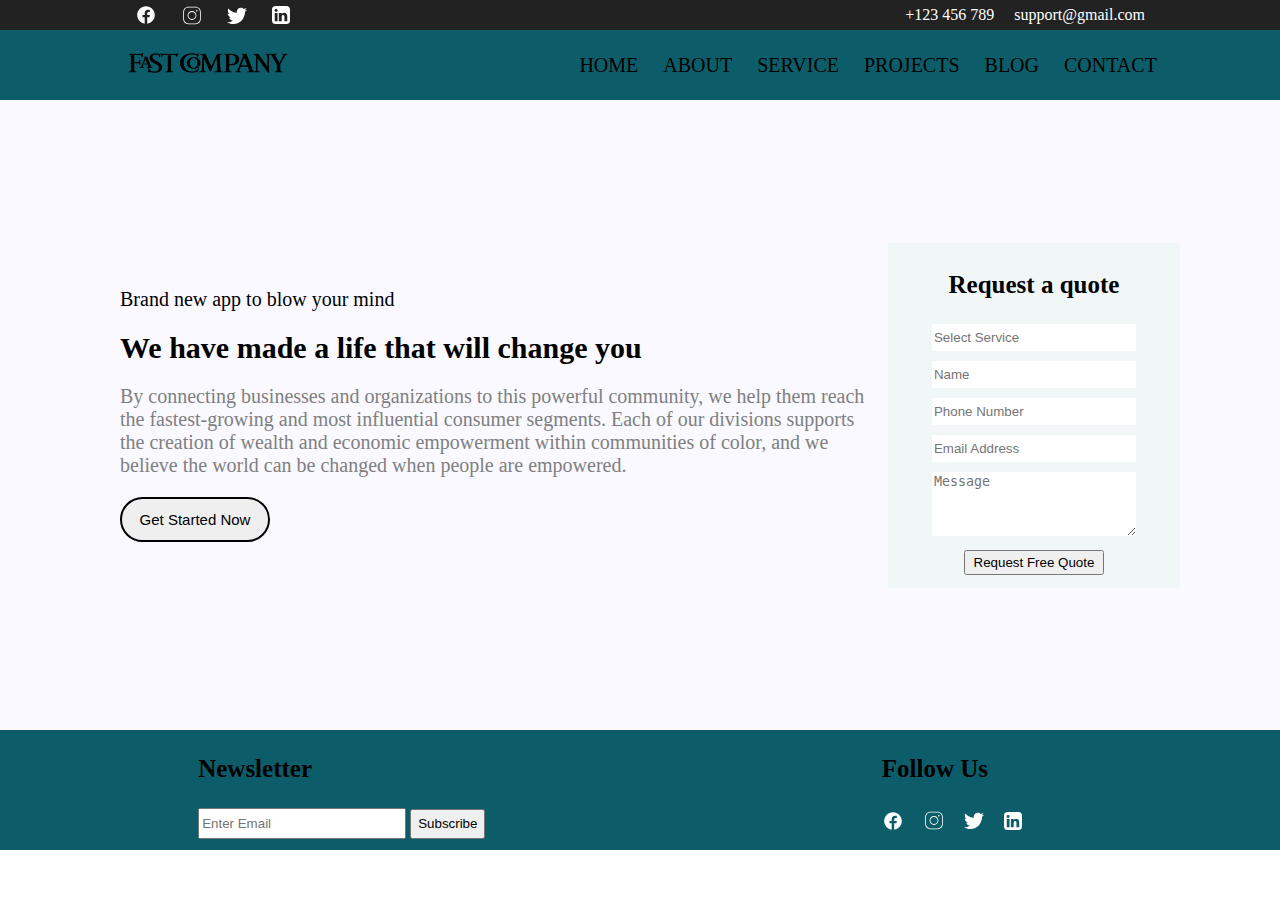
<file: Task 1 - Landing Page/index.html>
<!DOCTYPE html>
<html lang="en">
<head>
    <meta charset="UTF-8">
    <meta name="viewport" content="width=device-width, initial-scale=1.0">
    <title>Landing Page</title>
    <link rel="stylesheet" href="style.css">
</head>
<body>
    <header>
        <nav>
            <div class="first-nav">
                <div class="icons">
                    <svg xmlns="http://www.w3.org/2000/svg" fill="white" x="0px" y="0px" width="22px" height="22px" viewBox="0 0 30 30">
                        <path d="M15,3C8.373,3,3,8.373,3,15c0,6.016,4.432,10.984,10.206,11.852V18.18h-2.969v-3.154h2.969v-2.099c0-3.475,1.693-5,4.581-5 c1.383,0,2.115,0.103,2.461,0.149v2.753h-1.97c-1.226,0-1.654,1.163-1.654,2.473v1.724h3.593L19.73,18.18h-3.106v8.697 C22.481,26.083,27,21.075,27,15C27,8.373,21.627,3,15,3z"></path>
                    </svg>
                    <svg xmlns="http://www.w3.org/2000/svg" fill="white" x="0px" y="0px" width="20px" height="23px" viewBox="0 0 50 50">
                        <path d="M 16 3 C 8.8324839 3 3 8.8324839 3 16 L 3 34 C 3 41.167516 8.8324839 47 16 47 L 34 47 C 41.167516 47 47 41.167516 47 34 L 47 16 C 47 8.8324839 41.167516 3 34 3 L 16 3 z M 16 5 L 34 5 C 40.086484 5 45 9.9135161 45 16 L 45 34 C 45 40.086484 40.086484 45 34 45 L 16 45 C 9.9135161 45 5 40.086484 5 34 L 5 16 C 5 9.9135161 9.9135161 5 16 5 z M 37 11 A 2 2 0 0 0 35 13 A 2 2 0 0 0 37 15 A 2 2 0 0 0 39 13 A 2 2 0 0 0 37 11 z M 25 14 C 18.936712 14 14 18.936712 14 25 C 14 31.063288 18.936712 36 25 36 C 31.063288 36 36 31.063288 36 25 C 36 18.936712 31.063288 14 25 14 z M 25 16 C 29.982407 16 34 20.017593 34 25 C 34 29.982407 29.982407 34 25 34 C 20.017593 34 16 29.982407 16 25 C 16 20.017593 20.017593 16 25 16 z"></path>
                        </svg>
                        <svg xmlns="http://www.w3.org/2000/svg" fill="white" x="0px" y="0px" width="20px" height="25px" viewBox="0 0 50 50">
                            <path d="M 50.0625 10.4375 C 48.214844 11.257813 46.234375 11.808594 44.152344 12.058594 C 46.277344 10.785156 47.910156 8.769531 48.675781 6.371094 C 46.691406 7.546875 44.484375 8.402344 42.144531 8.863281 C 40.269531 6.863281 37.597656 5.617188 34.640625 5.617188 C 28.960938 5.617188 24.355469 10.21875 24.355469 15.898438 C 24.355469 16.703125 24.449219 17.488281 24.625 18.242188 C 16.078125 17.8125 8.503906 13.71875 3.429688 7.496094 C 2.542969 9.019531 2.039063 10.785156 2.039063 12.667969 C 2.039063 16.234375 3.851563 19.382813 6.613281 21.230469 C 4.925781 21.175781 3.339844 20.710938 1.953125 19.941406 C 1.953125 19.984375 1.953125 20.027344 1.953125 20.070313 C 1.953125 25.054688 5.5 29.207031 10.199219 30.15625 C 9.339844 30.390625 8.429688 30.515625 7.492188 30.515625 C 6.828125 30.515625 6.183594 30.453125 5.554688 30.328125 C 6.867188 34.410156 10.664063 37.390625 15.160156 37.472656 C 11.644531 40.230469 7.210938 41.871094 2.390625 41.871094 C 1.558594 41.871094 0.742188 41.824219 -0.0585938 41.726563 C 4.488281 44.648438 9.894531 46.347656 15.703125 46.347656 C 34.617188 46.347656 44.960938 30.679688 44.960938 17.09375 C 44.960938 16.648438 44.949219 16.199219 44.933594 15.761719 C 46.941406 14.3125 48.683594 12.5 50.0625 10.4375 Z"></path>
                            </svg>
                            <svg xmlns="http://www.w3.org/2000/svg" fill="white" x="0px" y="0px" width="18px" height="18px" viewBox="0 0 26 26">
                                <path d="M 21.125 0 L 4.875 0 C 2.183594 0 0 2.183594 0 4.875 L 0 21.125 C 0 23.816406 2.183594 26 4.875 26 L 21.125 26 C 23.816406 26 26 23.816406 26 21.125 L 26 4.875 C 26 2.183594 23.816406 0 21.125 0 Z M 8.039063 22.070313 L 4 22.070313 L 3.976563 9.976563 L 8.015625 9.976563 Z M 5.917969 8.394531 L 5.894531 8.394531 C 4.574219 8.394531 3.722656 7.484375 3.722656 6.351563 C 3.722656 5.191406 4.601563 4.3125 5.945313 4.3125 C 7.289063 4.3125 8.113281 5.191406 8.140625 6.351563 C 8.140625 7.484375 7.285156 8.394531 5.917969 8.394531 Z M 22.042969 22.070313 L 17.96875 22.070313 L 17.96875 15.5 C 17.96875 13.910156 17.546875 12.828125 16.125 12.828125 C 15.039063 12.828125 14.453125 13.558594 14.171875 14.265625 C 14.066406 14.519531 14.039063 14.867188 14.039063 15.222656 L 14.039063 22.070313 L 9.945313 22.070313 L 9.921875 9.976563 L 14.015625 9.976563 L 14.039063 11.683594 C 14.5625 10.875 15.433594 9.730469 17.519531 9.730469 C 20.105469 9.730469 22.039063 11.417969 22.039063 15.046875 L 22.039063 22.070313 Z"></path>
                                </svg>
                </div>
                <div class="contact">
                    <label>+123 456 789</label>
                    <label>support@gmail.com</label>
                </div>
            </div>
            <div class="second-nav">
                <div class="logo">
                    <img src="assets/logo/fa8227f994-fast-company-logo-fast-company-logo-transparent-png-stickpng.png">
                </div>
                <ul>
                    <li>Home</li>
                    <li>About</li>
                    <li>Service</li>
                    <li>Projects</li>
                    <li>Blog</li>   
                    <li>Contact</li>             
                </ul>
            </div>
        </nav>
    </header>
    <section>
        <div class="section">
            <div class="content">
            <label>Brand new app to blow your mind</label>
            <h1>We have made a life
                that will change you</h1>
                <p>By connecting businesses and organizations to this powerful community, we help them reach the fastest-growing and most influential consumer segments. Each of our divisions supports the creation of wealth and economic empowerment within communities of color, and we believe the world can be changed when people are empowered.</p>
                <button>Get Started Now</button>
        </div>
        <div class="form">
            <h3>Request a quote</h3>
            <input type="text" placeholder="Select Service">
            <input type="text" placeholder="Name">
            <input type="text" placeholder="Phone Number">
            <input type="email" placeholder="Email Address">
            <textarea placeholder="Message"></textarea><br>
            <button>Request Free Quote</button>
        </div>
            </div>
    </section>
    <footer>
        <div class="footer">
            <div>
            <h3>Newsletter</h3>
            <input type="email" placeholder="Enter Email">
            <button>Subscribe</button>
        </div>
        <div>
            <h3>Follow Us</h3>
            <div class="icons">
                <svg xmlns="http://www.w3.org/2000/svg" fill="white" x="0px" y="0px" width="22px" height="22px" viewBox="0 0 30 30">
                    <path d="M15,3C8.373,3,3,8.373,3,15c0,6.016,4.432,10.984,10.206,11.852V18.18h-2.969v-3.154h2.969v-2.099c0-3.475,1.693-5,4.581-5 c1.383,0,2.115,0.103,2.461,0.149v2.753h-1.97c-1.226,0-1.654,1.163-1.654,2.473v1.724h3.593L19.73,18.18h-3.106v8.697 C22.481,26.083,27,21.075,27,15C27,8.373,21.627,3,15,3z"></path>
                </svg>
                <svg xmlns="http://www.w3.org/2000/svg" fill="white" x="0px" y="0px" width="20px" height="23px" viewBox="0 0 50 50">
                    <path d="M 16 3 C 8.8324839 3 3 8.8324839 3 16 L 3 34 C 3 41.167516 8.8324839 47 16 47 L 34 47 C 41.167516 47 47 41.167516 47 34 L 47 16 C 47 8.8324839 41.167516 3 34 3 L 16 3 z M 16 5 L 34 5 C 40.086484 5 45 9.9135161 45 16 L 45 34 C 45 40.086484 40.086484 45 34 45 L 16 45 C 9.9135161 45 5 40.086484 5 34 L 5 16 C 5 9.9135161 9.9135161 5 16 5 z M 37 11 A 2 2 0 0 0 35 13 A 2 2 0 0 0 37 15 A 2 2 0 0 0 39 13 A 2 2 0 0 0 37 11 z M 25 14 C 18.936712 14 14 18.936712 14 25 C 14 31.063288 18.936712 36 25 36 C 31.063288 36 36 31.063288 36 25 C 36 18.936712 31.063288 14 25 14 z M 25 16 C 29.982407 16 34 20.017593 34 25 C 34 29.982407 29.982407 34 25 34 C 20.017593 34 16 29.982407 16 25 C 16 20.017593 20.017593 16 25 16 z"></path>
                    </svg>
                    <svg xmlns="http://www.w3.org/2000/svg" fill="white" x="0px" y="0px" width="20px" height="25px" viewBox="0 0 50 50">
                        <path d="M 50.0625 10.4375 C 48.214844 11.257813 46.234375 11.808594 44.152344 12.058594 C 46.277344 10.785156 47.910156 8.769531 48.675781 6.371094 C 46.691406 7.546875 44.484375 8.402344 42.144531 8.863281 C 40.269531 6.863281 37.597656 5.617188 34.640625 5.617188 C 28.960938 5.617188 24.355469 10.21875 24.355469 15.898438 C 24.355469 16.703125 24.449219 17.488281 24.625 18.242188 C 16.078125 17.8125 8.503906 13.71875 3.429688 7.496094 C 2.542969 9.019531 2.039063 10.785156 2.039063 12.667969 C 2.039063 16.234375 3.851563 19.382813 6.613281 21.230469 C 4.925781 21.175781 3.339844 20.710938 1.953125 19.941406 C 1.953125 19.984375 1.953125 20.027344 1.953125 20.070313 C 1.953125 25.054688 5.5 29.207031 10.199219 30.15625 C 9.339844 30.390625 8.429688 30.515625 7.492188 30.515625 C 6.828125 30.515625 6.183594 30.453125 5.554688 30.328125 C 6.867188 34.410156 10.664063 37.390625 15.160156 37.472656 C 11.644531 40.230469 7.210938 41.871094 2.390625 41.871094 C 1.558594 41.871094 0.742188 41.824219 -0.0585938 41.726563 C 4.488281 44.648438 9.894531 46.347656 15.703125 46.347656 C 34.617188 46.347656 44.960938 30.679688 44.960938 17.09375 C 44.960938 16.648438 44.949219 16.199219 44.933594 15.761719 C 46.941406 14.3125 48.683594 12.5 50.0625 10.4375 Z"></path>
                        </svg>
                        <svg xmlns="http://www.w3.org/2000/svg" fill="white" x="0px" y="0px" width="18px" height="18px" viewBox="0 0 26 26">
                            <path d="M 21.125 0 L 4.875 0 C 2.183594 0 0 2.183594 0 4.875 L 0 21.125 C 0 23.816406 2.183594 26 4.875 26 L 21.125 26 C 23.816406 26 26 23.816406 26 21.125 L 26 4.875 C 26 2.183594 23.816406 0 21.125 0 Z M 8.039063 22.070313 L 4 22.070313 L 3.976563 9.976563 L 8.015625 9.976563 Z M 5.917969 8.394531 L 5.894531 8.394531 C 4.574219 8.394531 3.722656 7.484375 3.722656 6.351563 C 3.722656 5.191406 4.601563 4.3125 5.945313 4.3125 C 7.289063 4.3125 8.113281 5.191406 8.140625 6.351563 C 8.140625 7.484375 7.285156 8.394531 5.917969 8.394531 Z M 22.042969 22.070313 L 17.96875 22.070313 L 17.96875 15.5 C 17.96875 13.910156 17.546875 12.828125 16.125 12.828125 C 15.039063 12.828125 14.453125 13.558594 14.171875 14.265625 C 14.066406 14.519531 14.039063 14.867188 14.039063 15.222656 L 14.039063 22.070313 L 9.945313 22.070313 L 9.921875 9.976563 L 14.015625 9.976563 L 14.039063 11.683594 C 14.5625 10.875 15.433594 9.730469 17.519531 9.730469 C 20.105469 9.730469 22.039063 11.417969 22.039063 15.046875 L 22.039063 22.070313 Z"></path>
                            </svg>
            </div>
        </div>
        </div>
    </footer>
</body>
</html>
</file>
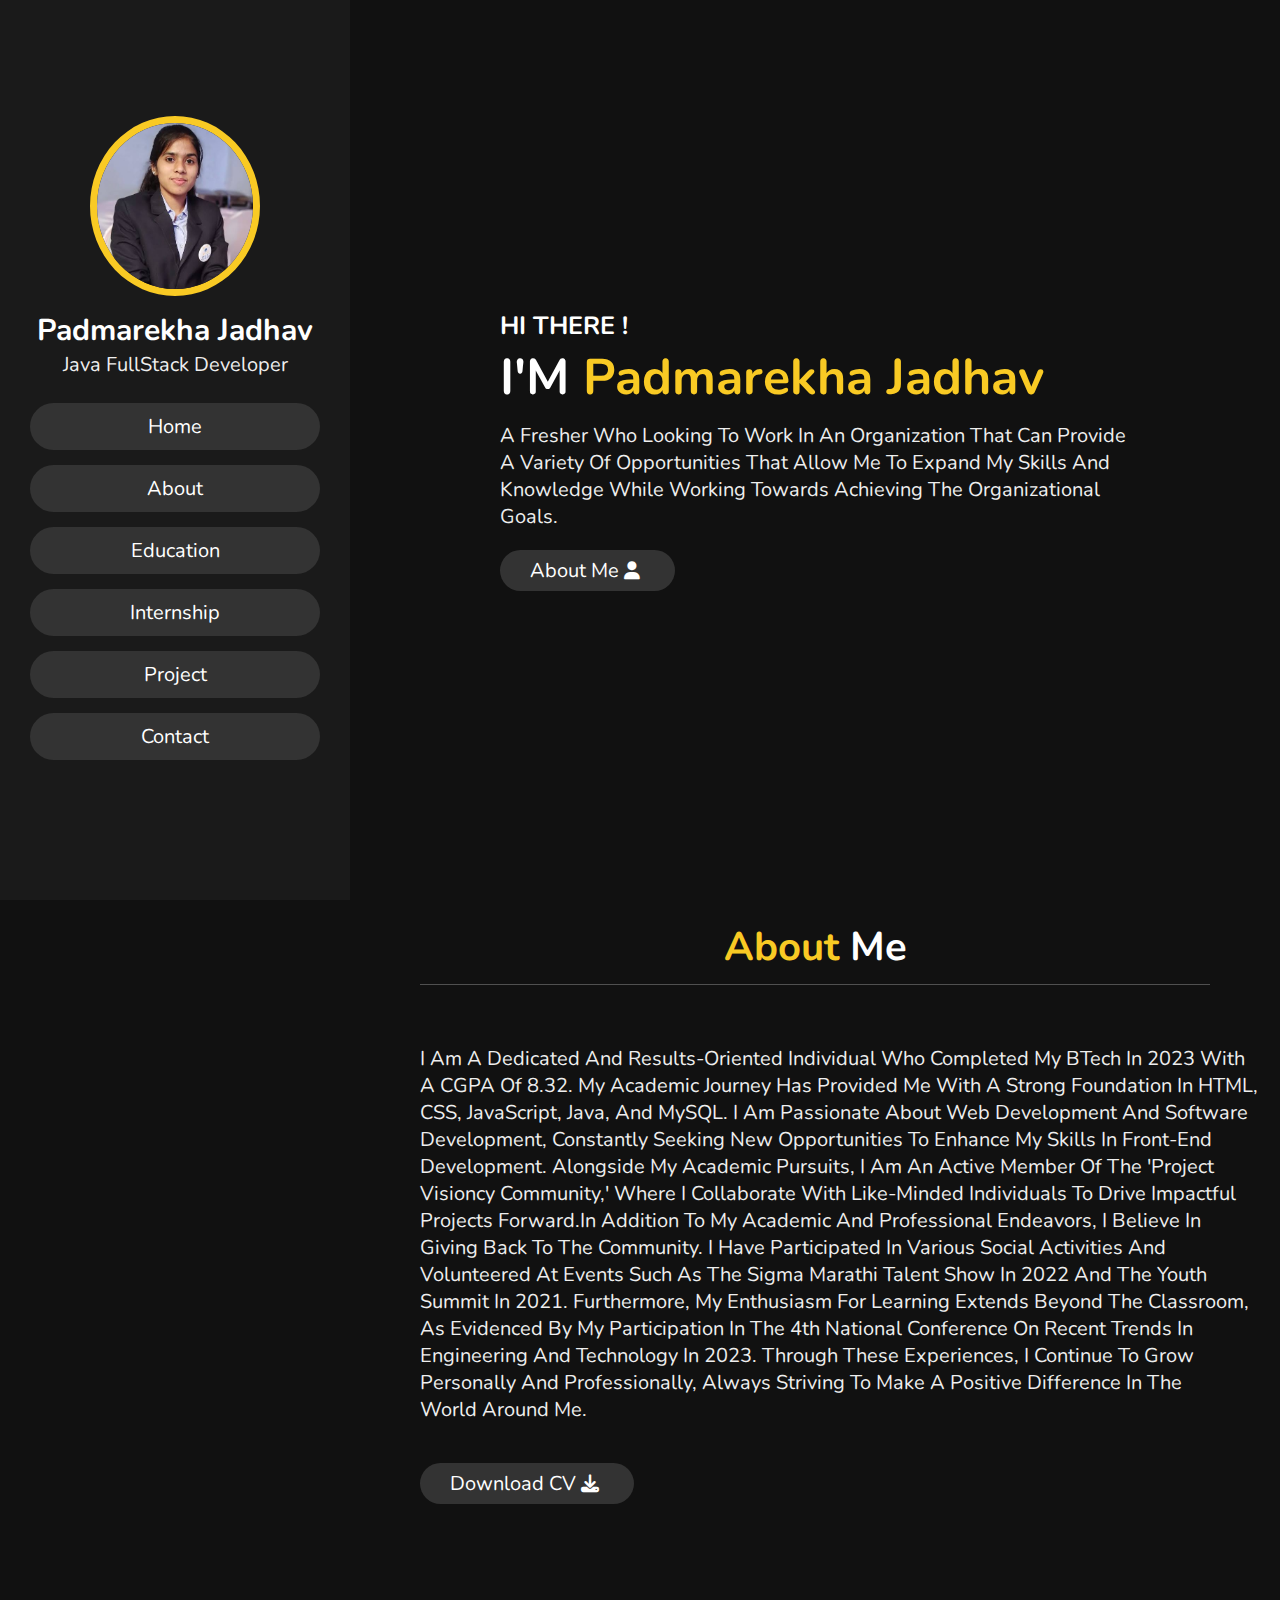
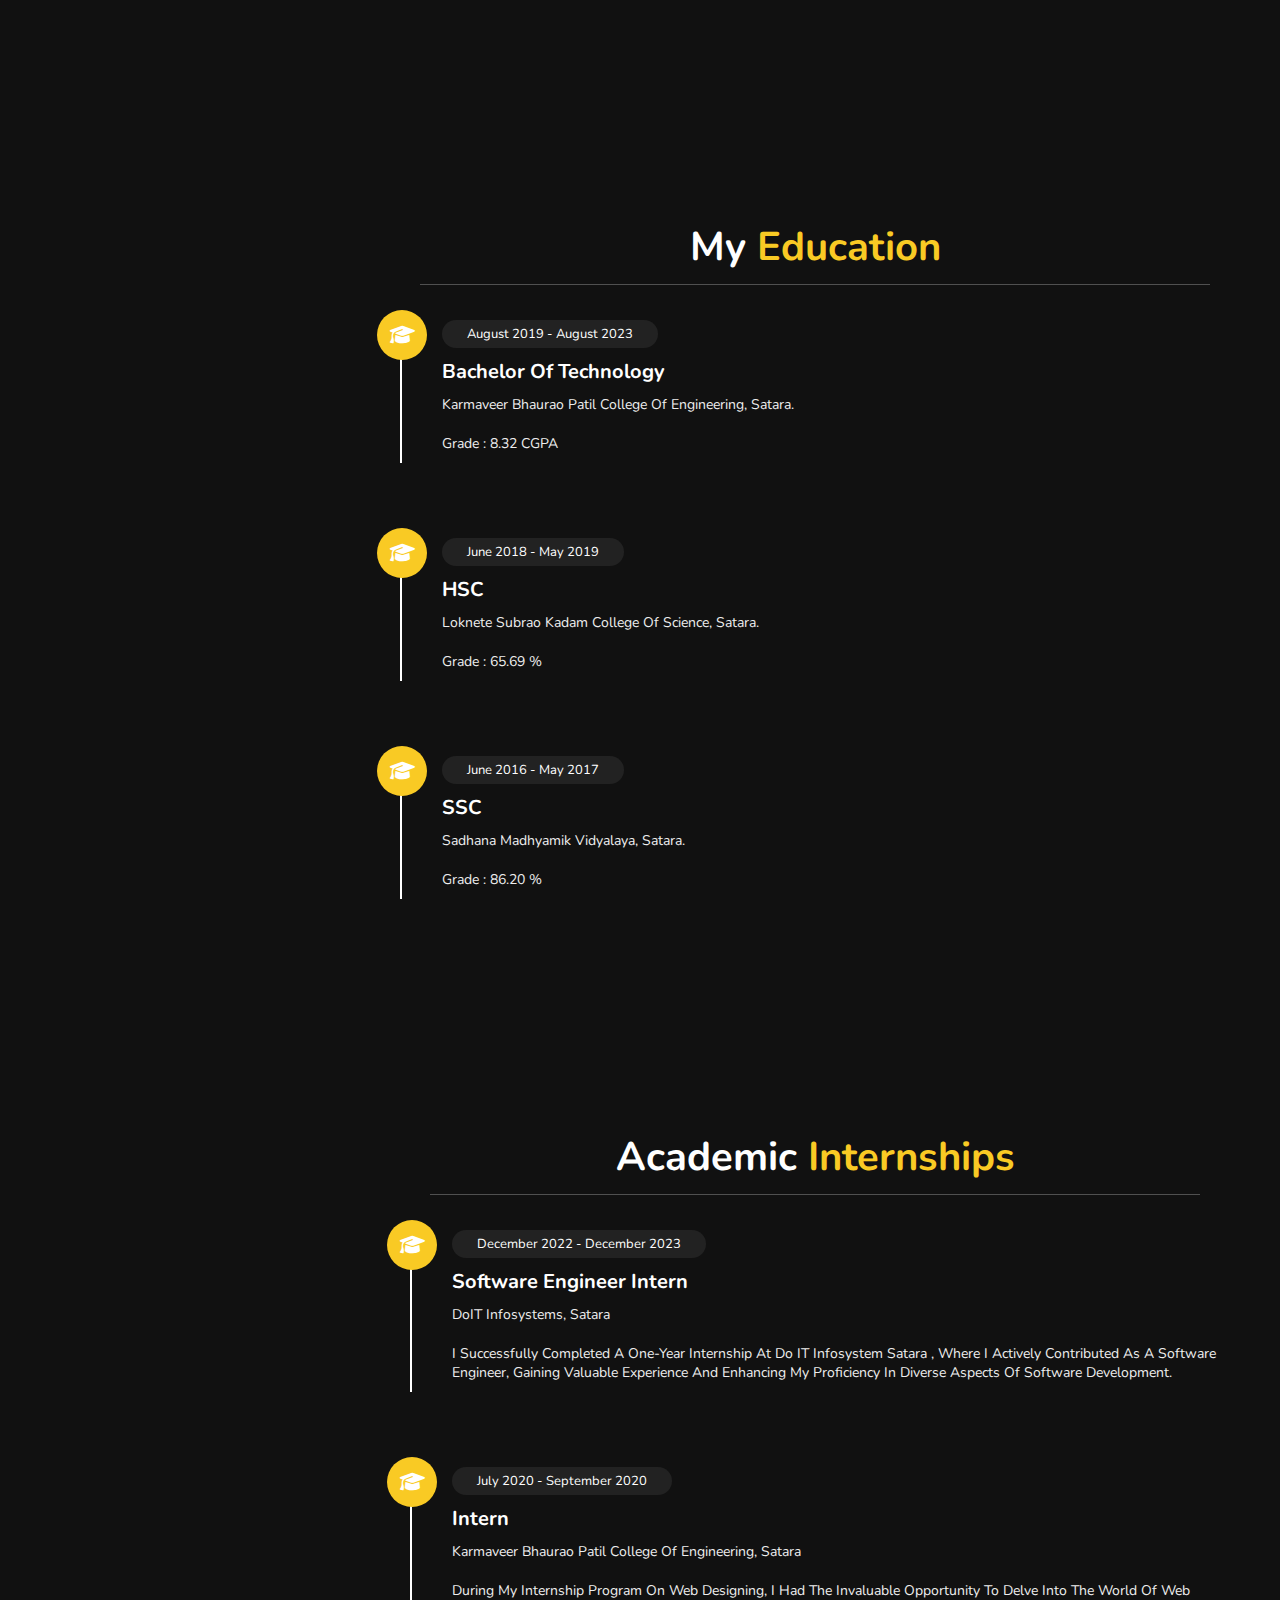
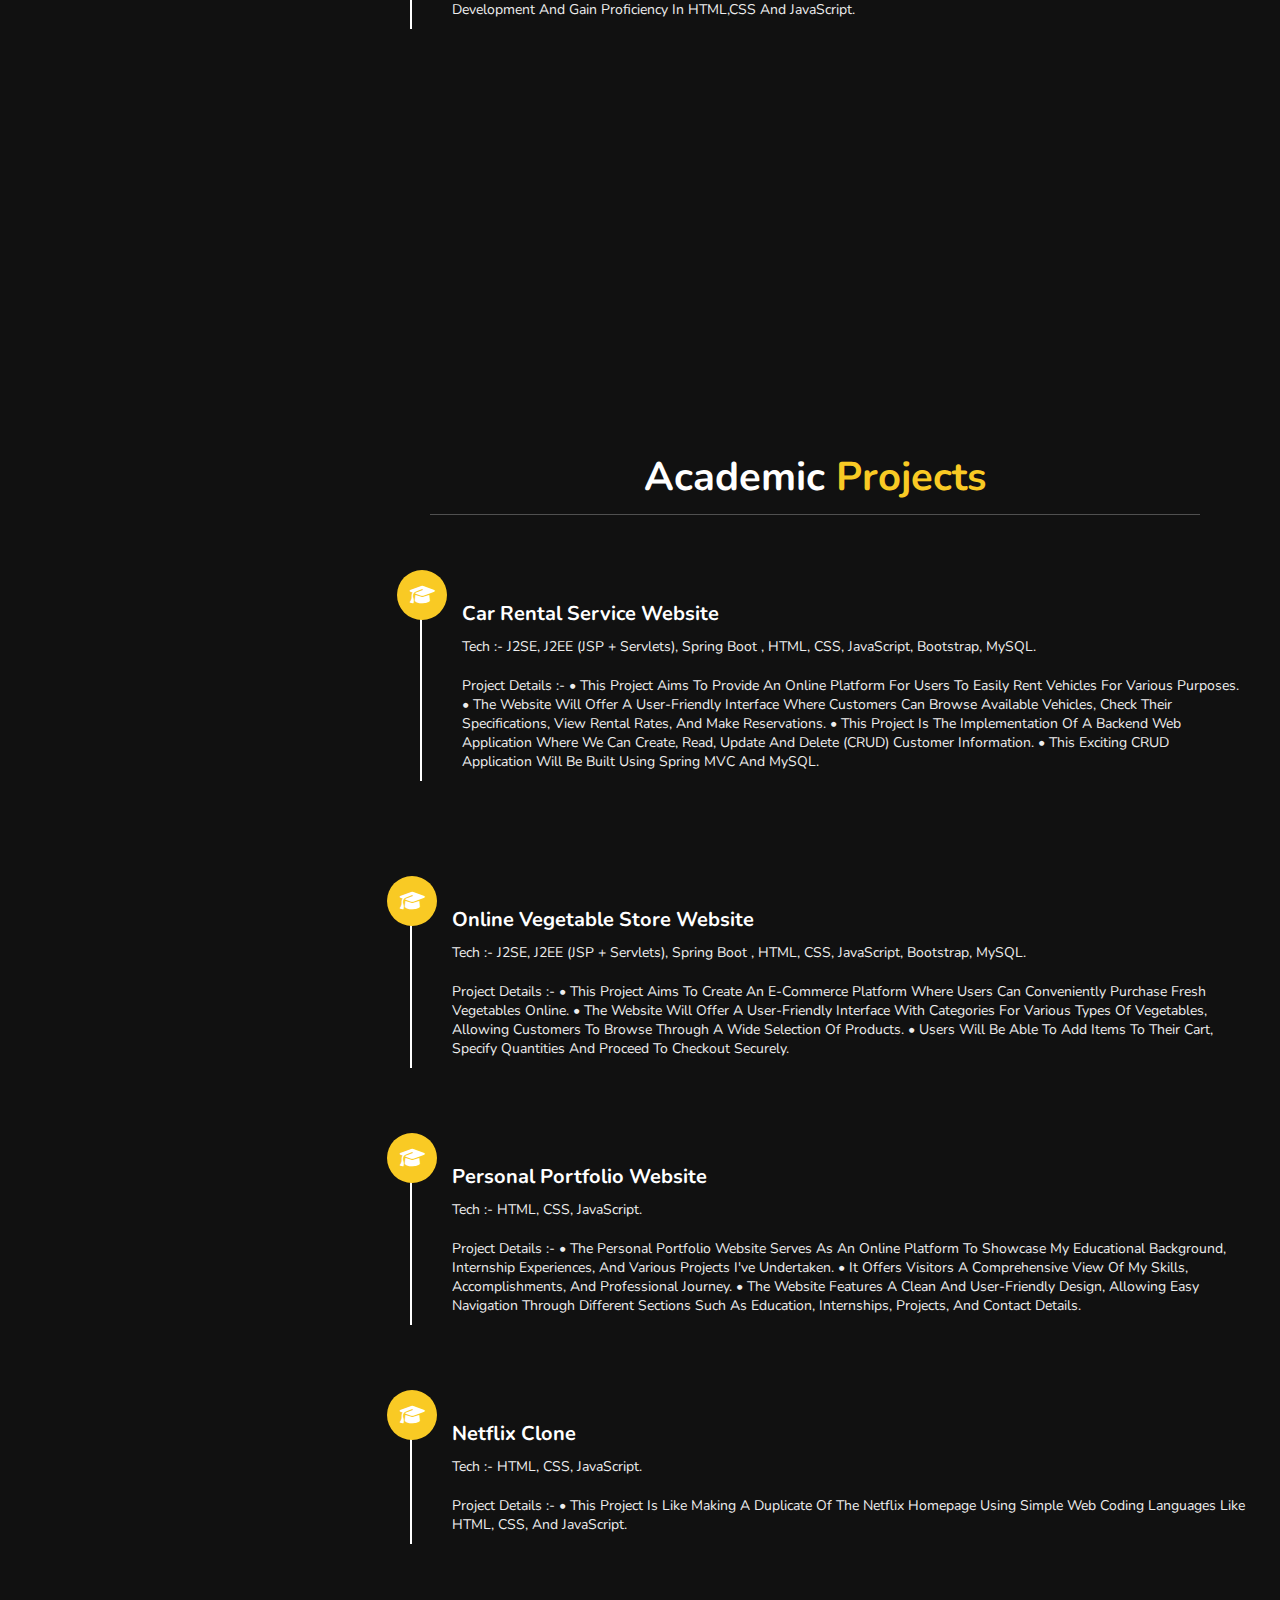
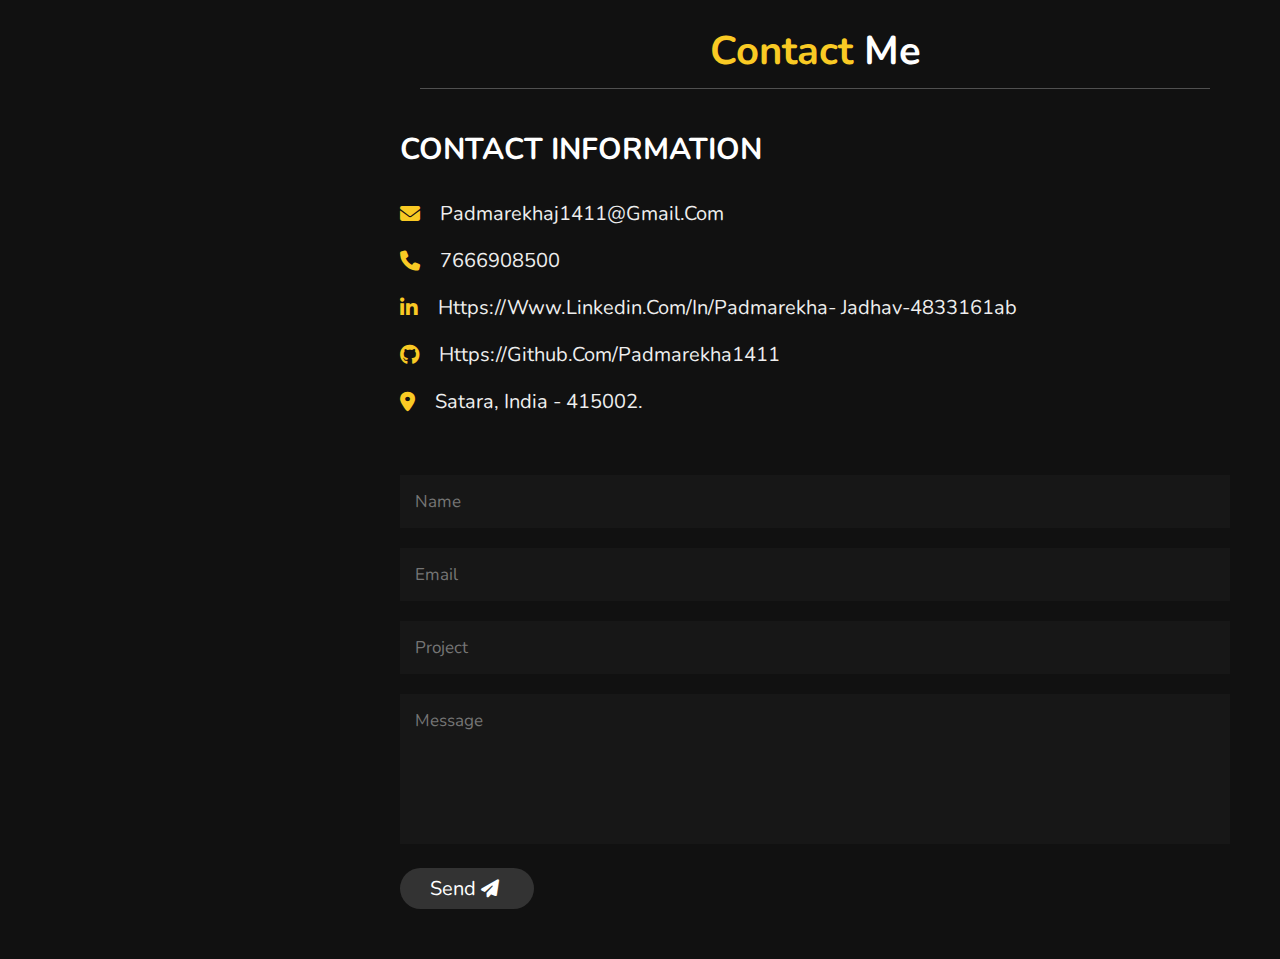
<file: Task 2 - Personal Portfolio Page/index.html>
<!DOCTYPE html>
<html lang="en">

<head>
  <meta charset="UTF-8">
  <meta name="viewport" content="width=device-width, initial-scale=1.0">
  <title>My Portfolio</title>
  <link rel="stylesheet" type="text/css" href="style.css">
  <link rel="stylesheet" href="https://cdnjs.cloudflare.com/ajax/libs/font-awesome/6.4.2/css/all.min.css">
  <link rel="stylesheet" href="https://fontawesome.com/">
</head>

<body>
  <!--header section-->
  <header>
    <div class="user">
      <img src="Images/Profile.jpg" alt="">
      <h3 class="name">Padmarekha Jadhav</h3>
      <p class="post">Java FullStack Developer</p>
    </div>
    <nav class="navbar">
      <ul>
        <li><a href="#home">Home</a></li>
        <li><a href="#about">About</a></li>
        <li><a href="#education">Education</a></li>
        <li><a href="#internship">Internship</a></li>
        <li><a href="#project">Project</a></li>
        <li><a href="#contact">Contact</a></li>
      </ul>
    </nav>
  </header>
  <!--end-->

  <div id="menu"><i class="fa-solid fa-bars"></i></div>

  <!--Home Section-->

  <section class="home" id="home">
    <h3>HI THERE !</h3>
    <h1>I'M<span> Padmarekha Jadhav</span></h1>
    <p> A fresher who looking to work in an organization that can provide a variety of
      opportunities that allow me to expand my skills and knowledge while working
      towards achieving the organizational goals.</p>
    <a href="#about"><button class="btn">About Me<i class="fa-solid fa-user"></i></button></a>
  </section>
  <!--end-->

  <!--About Section-->

  <section class="about" id="about">
    <h1 class="heading"> <span>About</span> Me</h1>
    <div class="row">
      <div class="info">
        <h3>I am a dedicated and results-oriented individual who completed my BTech in 2023 with a CGPA of 8.32. My
          academic journey has provided me with a strong foundation in HTML, CSS, JavaScript, Java, and MySQL. I am
          passionate about web development and software development, constantly seeking new opportunities to enhance my
          skills in front-end development. Alongside my academic pursuits, I am an active member of the 'Project
          Visioncy Community,' where I collaborate with like-minded individuals to drive impactful projects forward.In
          addition to my academic and professional endeavors, I believe in giving back to the community. I have
          participated in various social activities and volunteered at events such as the Sigma Marathi Talent Show in
          2022 and the Youth Summit in 2021. Furthermore, my enthusiasm for learning extends beyond the classroom, as
          evidenced by my participation in the 4th National Conference on Recent Trends in Engineering and Technology in
          2023. Through these experiences, I continue to grow personally and professionally, always striving to make a
          positive difference in the world around me.</h3>
        <a href="CV/Padmarekha_Jadhav_Resume.pdf"><button class="btn">Download CV<i class="fa fa-download"
              aria-hidden="true"></i></button></a>
      </div>

    </div>
  </section>

  <!--End-->

  <!--Education Section-->

  <section class="education" id="education">
    <h1 class="heading"> My <span>Education</span> </h1>
    <div class="box-container">
      <div class="box" style="width: 87rem;">
        <i class="fa-solid fa-graduation-cap"></i>
        <span>August 2019 - August 2023</span>
        <h3>Bachelor of Technology</h3>
        <p>Karmaveer Bhaurao Patil College of Engineering, Satara.</p>
        <p>Grade : 8.32 CGPA</p>
      </div>
    </div>

    <div class="box-container">
      <div class="box" style="width: 87rem;">
        <i class="fa-solid fa-graduation-cap"></i>
        <span>June 2018 - May 2019</span>
        <h3>HSC</h3>
        <p>Loknete Subrao Kadam College of Science, Satara.</p>
        <p>Grade : 65.69 %</p>
      </div>
    </div>

    <div class="box-container">
      <div class="box" style="width: 87rem;">
        <i class="fa-solid fa-graduation-cap"></i>
        <span>June 2016 - May 2017</span>
        <h3>SSC</h3>
        <p>Sadhana Madhyamik Vidyalaya, Satara.</p>
        <p>Grade : 86.20 %</p>
      </div>
    </div>


    </div>
  </section>

  <!--End-->

  <!--Internship Section-->

  <section class="internship" id="internship">

    <section class="education" id="education">
      <h1 class="heading"> Academic <span>Internships</span> </h1>
      <div class="box-container">
        <div class="box" style="width: 87rem;">
          <i class="fa-solid fa-graduation-cap"></i>
          <span>December 2022 - December 2023</span>
          <h3>Software Engineer Intern</h3>
          <p>DoIT Infosystems, Satara</p>
          <p>I successfully completed a one-year internship at Do IT Infosystem Satara , where I
            actively contributed as a Software Engineer, gaining valuable experience and
            enhancing my proficiency in diverse aspects of software development.</p>
        </div>
      </div>


      <div class="box-container">
        <div class="box" style="width: 87rem;">
          <i class="fa-solid fa-graduation-cap"></i>
          <span>July 2020 - September 2020</span>
          <h3>Intern</h3>
          <p>Karmaveer Bhaurao Patil College of Engineering, Satara</p>
          <p>During my internship program on Web Designing, I had the invaluable opportunity to
            delve into the world of web development and gain proficiency in HTML,CSS and
            JavaScript.</p>
        </div>
      </div>
    </section>


  </section>
  </section>

  <!--End-->

  <!--Project Section-->

  <section class="project" id="project">
    <section class="education" id="education">
      <h1 class="heading"> Academic <span>Projects</span> </h1>

      <div class="box-container" style="margin: 3rem 1rem;">
        <div class="box" style="width: 87rem;">
          <i class="fa-solid fa-graduation-cap"></i>

          <h3>Car Rental Service Website</h3>
          <p>Tech :- J2SE, J2EE (JSP + Servlets), Spring boot , HTML, CSS, JavaScript, Bootstrap, MySQL.</p>
          <P> Project Details :-
            • This project aims to provide an online platform for users to easily rent vehicles for various purposes.
            • The website will offer a user-friendly interface where customers can browse available vehicles, check
            their specifications, view rental rates, and make reservations.
            • This project is the implementation of a backend web application where we can create, read, update
            and delete (CRUD) customer information.
            • This exciting CRUD application will be built using Spring MVC and MySQL.</P>
        </div>
      </div>

      <div class="box-container">
        <div class="box" style="width: 87rem;">
          <i class="fa-solid fa-graduation-cap"></i>

          <h3>Online Vegetable Store Website</h3>
          <p>Tech :- J2SE, J2EE (JSP + Servlets), Spring boot , HTML, CSS, JavaScript, Bootstrap, MySQL.</p>
          <P> Project Details :-
            • This project aims to create an e-commerce platform where users can conveniently purchase fresh
            vegetables online.
            • The website will offer a user-friendly interface with categories for various types of vegetables,
            allowing customers to browse through a wide selection of products.
            • Users will be able to add items to their cart, specify quantities and proceed to checkout securely.</P>
        </div>
      </div>

      <div class="box-container">
        <div class="box" style="width: 87rem;">
          <i class="fa-solid fa-graduation-cap"></i>

          <h3>Personal Portfolio Website</h3>
          <p>Tech :- HTML, CSS, JavaScript.</p>
          <P> Project Details :-
            • The personal portfolio website serves as an online platform to showcase my educational background,
            internship experiences, and various projects I've undertaken.
            • It offers visitors a comprehensive view of my skills, accomplishments, and professional journey.
            • The website features a clean and user-friendly design, allowing easy navigation through different sections
            such as education, internships, projects, and contact
            details.</P>
        </div>
      </div>

      <div class="box-container">
        <div class="box" style="width: 87rem;">
          <i class="fa-solid fa-graduation-cap"></i>

          <h3>Netflix Clone</h3>
          <p>Tech :- HTML, CSS, JavaScript.</p>
          <P> Project Details :-
            • This project is like making a duplicate of the Netflix homepage using simple web coding languages like
            HTML, CSS, and JavaScript.</P>
        </div>
      </div>
    </section>
  </section>

  <!--End-->

  <!--Contact Section-->

  <section class="contact" id="contact">
    <h1 class="heading"><span>Contact</span> Me </h1>
    <div class="row">
      <div class="content">
        <h3 class="title">Contact Information</h3>
        <div class="info">
          <h3> <i class="fa-solid fa-envelope"></i> padmarekhaj1411@gmail.com </h3>
          <h3> <i class="fa-solid fa-phone"></i> 7666908500 </h3>
          <h3><i class="fa-brands fa-linkedin-in"></i><a href="https://www.linkedin.com/in/padmarekha-
          jadhav-4833161ab">https://www.linkedin.com/in/padmarekha-
              jadhav-4833161ab</a></h3>
          <h3><i class="fa-brands fa-github"></i><a
              href="https://github.com/Padmarekha1411">https://github.com/Padmarekha1411</a></h3>
          <h3> <i class="fas fa-map-marker-alt"></i> Satara, India - 415002. </h3>
        </div>
      </div>

      <form action="">
        <input type="text" placeholder="Name" class="box">
        <input type="email" placeholder="Email" class="box">
        <input type="text" placeholder="Project" class="box">
        <textarea name="" id="" cols="30" rows="10" class="box message" placeholder="Message"></textarea>
        <button type="submit" class="btn">Send<i class="fa-solid fa-paper-plane"></i></button>
      </form>
    </div>
  </section>

  <!--End-->



  <script src="https://cdnjs.cloudflare.com/ajax/libs/jquery/3.7.0/jquery.min.js"></script>
  <script src="script.js"></script>
</body>

</html>
</file>
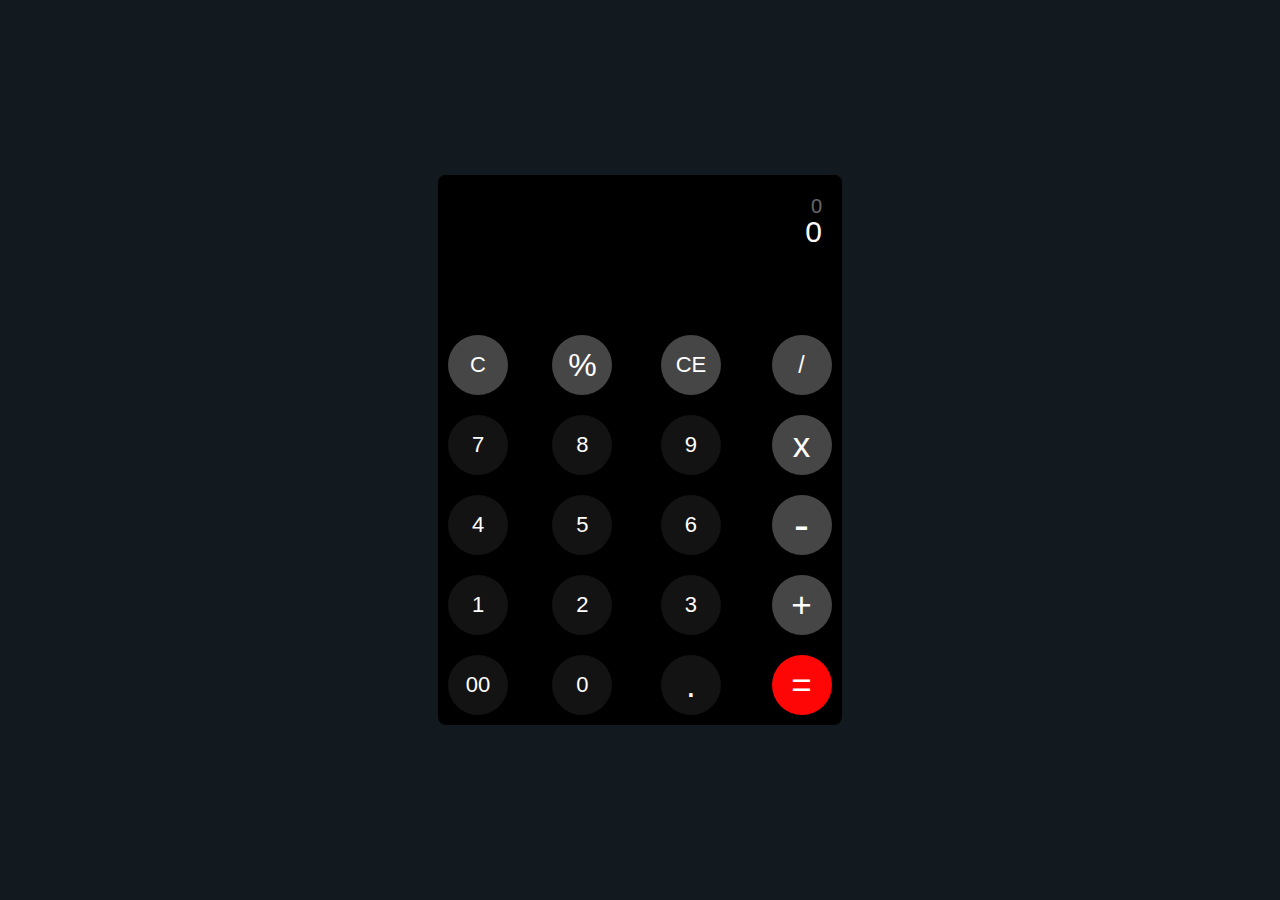
<file: Task 3 - Calculator/index.html>
<!DOCTYPE html>
<html lang="en">
<head>
    <meta charset="UTF-8">
    <meta name="viewport" content="width=device-width, initial-scale=1.0">
    <title>Calculator</title>
    <link rel="stylesheet"href="style.css">
</head>
<body>
    <section>
        <div class="container">
          <div class="calculator">
            <div class="display">
              <div class="display-1">0</div>
              <div class="display-2">0</div>
              <div class="temp-result"></div>
            </div>
            <div class="all_button">
              <div class="button all-clear" id="faint-grey" data-num="C">C</div>
              <div class="button operation"style="font-size: 32px;"id="faint-grey" data-num="%">%</div>
              <div class="button last-entity-clear"id="faint-grey" data-num="CE">CE</div>
              <div class="button operation"style="font-size: 23px;"id="faint-grey" data-num="/">/</div>
              <div class="button number"id="dark-grey" data-num="7">7</div>
              <div class="button number"id="dark-grey" data-num="8">8</div>
              <div class="button number"id="dark-grey" data-num="9">9</div>
              <div class="button operation" style="font-size: 35px;"id="faint-grey" data-num="X">x</div>
              <div class="button number"id="dark-grey" data-num="4">4</div>
              <div class="button number"id="dark-grey" data-num="5">5</div>
              <div class="button number"id="dark-grey" data-num="6">6</div>
              <div class="button operation"style="font-size: 45px;"id="faint-grey" data-num="-">-</div>
              <div class="button number"id="dark-grey" data-num="1">1</div>
              <div class="button number"id="dark-grey" data-num="2">2</div>
              <div class="button number"id="dark-grey" data-num="3">3</div>
              <div class="button operation"style="font-size: 35px;"id="faint-grey" data-num="+">+</div>
              <div class="button btn-00 number"id="dark-grey" data-num="00">00</div>
              <div class="button btn-0 number"id="dark-grey" data-num="0">0</div>
              <div class="button number dot"style="font-size: 35px;"id="dark-grey" data-num=".">.</div>
              <div class="button equal"style="font-size: 35px;" data-num="=">&#61;</div>
             
            </div>
          </div>
        </div>
      </section>
      <script src="script.js"></script>
</body>
</html>
</file>
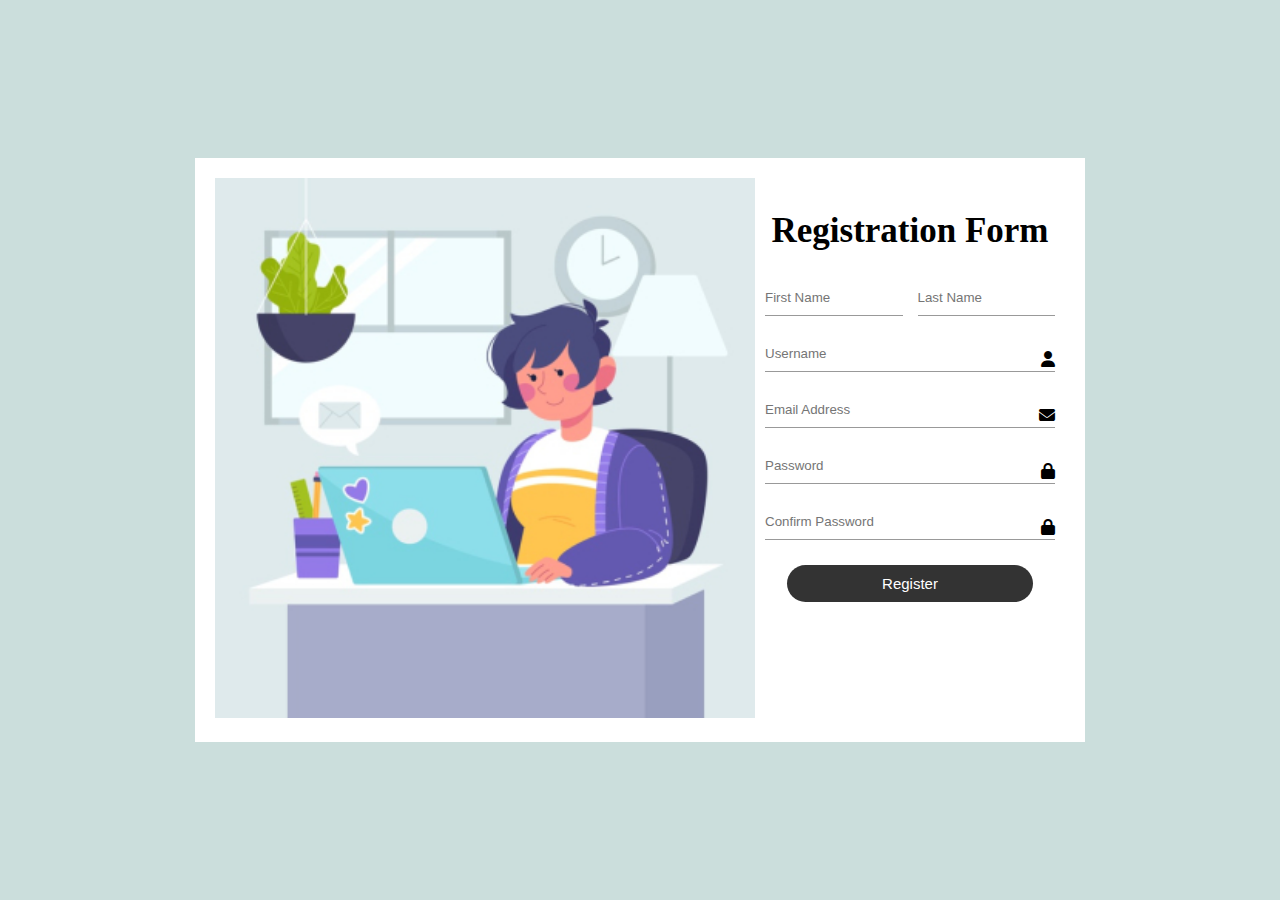
<file: Task 6 - Registration Form/index.html>
<!DOCTYPE html>
<html lang="en">

<head>
    <meta charset="UTF-8">
    <meta name="viewport" content="width=device-width, initial-scale=1.0">
    <title>Registration Form</title>
    <link rel="stylesheet" href="style.css">
    <link rel="stylesheet" href="https://cdnjs.cloudflare.com/ajax/libs/font-awesome/6.5.1/css/all.min.css">
</head>

<body>
    <div class="container">
        <form class="content">
            <div class="img">
                <img src="images/9ec61925d90449b28d19.jpg">
            </div>
            <div class="info">
                <h1>Registration Form</h1>

                <div class="form-wrap first">
                    <input type="text" placeholder="First Name">
                    <input type="text" placeholder="Last Name">
                </div>
                <div class="form-wrap">
                    <input type="text" placeholder="Username">
                    <i class="fa-solid fa-user"></i>
                </div>
                    <div class="form-wrap">
                    <input type="email" id="email" placeholder="Email Address" required>
                    <i class="fa-solid fa-envelope"></i>
                </div>
                    <div class="form-wrap">
                    <input type="password" id="password" placeholder="Password" required>
                    <i class="fa-solid fa-lock"></i>
                </div>
                    <div class="form-wrap">
                    <input type="password" id="confirm_password" placeholder="Confirm Password" required>
                    <i class="fa-solid fa-lock"></i><br>
                </div>
                <p id="message"></p>
                    <button class="btn" onclick="validpassword()">Register</button>
                </div>
        </form>
        </div>
        <script src="script.js"></script>
</body>

</html>
</file>
<file: Task 1 - Landing Page/style.css>
body{
    margin: 0;
    padding: 0;
}

header {
    background-color: #fff;
    height: 100px;
    width: 100%;
}

header nav .first-nav{
    background-color: #222222;
    height: 30px;
    display: flex;
    justify-content: space-between;
    padding: 0 10px;
    color: white;
}

.first-nav .icons{
    display: inline-flex;
    column-gap: 25px;
    align-items: center;
    margin-left: 125px;
}

.first-nav .contact{
    margin-right: 125px;
    display: flex;
    column-gap: 20px;
    align-items: center;
}


header nav .second-nav{
    background-color: #0c5d69;
    height: 70px;
    display: flex;
    align-items: center;
    justify-content: space-around;
    color: black;
    font-size: 20px;
    font-weight: 300;
}

.second-nav .logo img{
height: 60px;
width: 170px;
}

.second-nav ul{
    margin: 0;
    display: flex;
    align-items: center;
    column-gap: 25px;
    list-style: none;
    text-transform: uppercase;
}

.second-nav ul li:hover{
    cursor: pointer;
    color: #fff;
}

section {
    height: 70vh;
    background-color: #f9f9ff;;
}

.section {
    height: 70vh;
    display: flex;
    align-items: center;
    justify-content: center;
    padding:0 100px;
}

.section .content{
    padding: 20px;
}

.section .content>:first-child{
    font-size: 20px;
}

.section .content>:nth-child(2){
font-size: 30px;
    font-weight: bolder;
}

.section .content>:nth-child(3){
    font-size: 20px;
    color: grey;
}

.section .content>:nth-child(4){
    border: 2px solid black;
    width: 150px;
    height: 45px;
    font-size: 15px;
    border-radius: 50px;
    cursor: pointer;
}


.form {
    height: auto;
    background-color: #f1f6f7;
    border: solid #f1f6f7;
    text-align: center;
}

.form h3{
font-size: 25px;
}

.form input{
    height: 25px;
    width: 200px;
    margin-bottom: 10px;
    outline: none;
    border: none;
}

.form textarea{
    height: 60px;
    width: 200px;
    margin-bottom: 10px;
    border: none;
    outline: none;
}

.form button{
height: 25px;
width: 140px;
margin-bottom: 10px;
cursor: pointer;
}


footer{
    height: 120px;
    background-color: #0c5d69;
}

.footer {
    display: flex;
    justify-content: space-around;
}

.footer>div h3{
    font-size: 25px;
}

.footer>div>:nth-child(2){
    height: 25px;
    width: 200px;
}

.footer>div>:nth-child(3){
    height: 30px;
    cursor: pointer;
}

.footer div .icons{
    align-items: center;
    display: flex;
    column-gap: 20px;
}
</file>
<file: Task 2 - Personal Portfolio Page/style.css>
@import url('https://fonts.googleapis.com/css2?family=Nunito:wght@200;300;400;600&family=Roboto+Condensed:wght@700&display=swap');

:root{
    --yellow:#f9ca24;
}


*{
    font-family: 'Nunito', sans-serif;
    margin: 0;
    padding: 0;
    box-sizing: border-box;
    text-decoration: none;
    outline: none;
    border: none;
    text-transform: capitalize;
    transition: all .2s linear;
}

*::selection{
    background: var(--yellow);
    color: #333;
}

html{
    font-size: 62.5%;
    overflow-x: hidden;
}

html::-webkit-scrollbar{
    width: 1.4rem;
}

html::-webkit-scrollbar-track{
    background: #222;
}

html::-webkit-scrollbar-thumb{
    background: var(--yellow);
}

body{
    background: #111;
    overflow: hidden;
    padding-left: 35rem;
}

header{
    position: fixed;
    top: 0;
    left: 0;
    z-index: 1000;
    height: 100%;
    width: 35rem;
    background: #1a1a1a;
    display: flex;
    align-items: center;
    justify-content: center;
    flex-flow: column;
    text-align: center;
}

header .user img{
    height: 18rem;
    width: 17rem;
    border-radius: 50%;
    object-fit: cover;
    margin-bottom: 1rem;
    border: .7rem solid var(--yellow);
}

header .user .name{
    font-size: 3rem;
    color: #fff;
}

header .user .post{
    font-size: 2rem;
    color: #eee;
}

header .navbar{
    width: 100%;
}

header .navbar ul{
    list-style: none;
    padding: 1rem 3rem;
}

header .navbar ul li a{
    display: block;
    padding: 1rem;
    margin: 1.5rem 0;
    background: #333;
    color: #fff;
    font-size: 2rem;
    border-radius: 5rem;
}

header .navbar ul li a:hover{
    background: var(--yellow);
}

#menu{
    position:fixed;
    top:2rem;
    right: 2rem;
    background: #333;
    color: #fff;
    cursor: pointer;
    font-size: 2.5rem;
    padding: 1rem 1.5rem;
    z-index: 1000;
    display: none;
}

.home{
    display: flex;
    justify-content: center;
    flex-flow: column;
    padding:0 15rem ;
}

.home h3{
    font-size: 2.5rem;
    color: #fff;
}

.home h1{
    font-size: 5rem;
    color: #fff;
}

.home h1 span{
    color: var(--yellow);
}

section{
    min-height: 100vh;
    padding: 1rem;
}

.home p{
    font-size: 2rem;
    color: #eee;
    padding: 1rem 0;
}

.btn{
    padding: .7rem 3rem;
    background: #333;
    color: #fff;
    cursor: pointer;
    margin-top: 1rem;
    font-size: 2rem;
    border-radius: 5rem;
}


.btn i{
    padding: 0 .5rem;
    font-size: 1.8rem;
}

.btn:hover{
    background: var(--yellow);
}

.heading{
    text-align: center;
    margin:0 6rem;
    font-size: 4rem;
    padding: 1rem;
    border-bottom: .1rem solid #fff4;
    color:#fff;
}

.heading span{
    color: var(--yellow);
}

.about .row{
    display: flex;
    align-items: center;
    justify-content: center;
    flex-wrap: wrap;
    padding: 1rem 0;
}

.about .row .info{
    flex: 1 1 48rem;
    padding: 2rem 1rem;
    padding-left: 6rem;
    height: 500px;
}

.about .row .info h3{
    font-size: 2rem;
    color: #eee;
    padding:3rem 0 ;
    font-weight: normal;
}



.education .box-container{
    display: flex;
    align-items: center;
    justify-content: space-between;
    flex-wrap: wrap;
    padding: 1rem 0;
    padding-left: 3rem;   
}

.education .box-container .box{
    width: 27rem;
    margin: 3rem 1rem;
    padding-left: 4rem;
    border-left: .2rem solid #fff;
    position: relative;
}

.education .box-container .box span{
    font-size: 1.3rem;
    background: #222;
    color: #fff;
    border-radius: 5rem;
    padding: .5rem 2.5rem;
}

.education .box-container .box h3{
    font-size: 2rem;
    color: #fff;
    padding-top: 1.5rem;
}

.education .box-container .box p{
    font-size: 1.4rem;
    color: #eee;
    padding: 1rem 0;
}

.education .box-container .box i{
    position: absolute;
    top: -1.5rem;
    left: -2.5rem;
    height: 5rem;
    width: 5rem;
    border-radius: 50%;
    line-height: 5rem;
     text-align: center;
     font-size: 2rem;
     color: #fff;
     background: var(--yellow);
}

.portfolio .box-container{
    display: flex;
    align-items: center;
    justify-content: center;
    flex-wrap: wrap;
    padding: 2rem 0;
}

.portfolio .box-container .box{
    height: 20rem;
    width: 26rem;
    border-radius: 1rem;
    margin: 2rem;
    overflow: hidden;
    cursor: pointer;
}


.portfolio .box-container .box img{
    height: 100%;
    width: 100%;
    object-fit: cover;
}

.portfolio .box-container .box:hover img{
    transform: scale(1.2);
}

.contact .row{
    display: flex;
    align-items: center;
    justify-content: center;
    flex-wrap: wrap;
}

.contact .row .content{
    flex: 1 1 30rem;
    padding: 4rem;
    padding-bottom: 0;
}

.contact .row form{
    flex: 1 1 45rem;
    padding: 2rem;
    padding-bottom: 0;
    margin: 2rem;
    margin-bottom: 4rem;
}

.contact .row form .box{
  padding: 1.5rem;
  margin: 1rem 0;
  background: #3333;
  color: #fff;
  text-transform: none;
  font-size: 1.7rem;
  width: 100%;
}

.contact .row form .box::placeholder{
    text-transform: capitalize;
}

.contact .row form .message{
    height: 15rem;
    resize: none;
}

.contact .row .content .title{
    text-transform: uppercase;
    color: #fff;
    font-size: 3rem;
    padding-bottom: 2rem;
}

.contact .row .content .info h3{
    display: flex;
    align-items: center;
    font-size: 2rem;
    color: #eee;
    padding: 1rem 0;
    font-weight: normal;
}

.contact .row .content .info h3 i{
    padding-right: 2rem;
    color: var(--yellow);
}

a {
    color: #eee;;
}

.contact .row .content .info h3 :hover{
 text-decoration: underline;
 color: blue;
}


/*media queries*/

@media(max-width:1200px){
    html{
        font-size: 55%;
    }

    .home{
        padding: 1rem 4rem;
    }
}

@media(max-width:991px){
    header{
        left: -120%;
    }

    #menu{
        display: block;
    }

    header.toggle{
        left:0%;
    }

    body{
        padding: 0;
    }
}

@media(max-width:768px){
    html{
        font-size:50% ;
    }
}

@media(max-width:400px){
    header{
        width: 100vw;
    }

    .heading{
        margin: 0 3rem;
    }

    .about .row .counter .box{
        width:100%;
    }

    .education .box-container .box{
        width: 100%;
    }

    .portfolio .box-container .box{
        width: 100%;
    }

    .contact .row form{
        margin: 3rem 0;
    }
}
</file>
<file: Task 3 - Calculator/style.css>
* {
    padding: 0;
    margin: 0;
    box-sizing: border-box;
  }
  html {
    font-family: "Montserrat", sans-serif;
  }
  section {
    background-color: rgb(18, 26, 31);
    min-height: 100vh;
    width: 100%;
    display: flex;
    align-items: center;
    justify-content: center;
  }
  .container {
    width: 100%;
    max-width: 404px;
    background-color: black;
    border-radius: 8px;
    overflow: hidden;
  }
  .display {
    background-color: black;
    height: 150px;
    width: 100%;
    text-align: right;
    padding: 20px;
    font-size: 30px;
    position: relative;
    color: white;
  }
  .display-1 {
    opacity: 0.4;
    font-size: 20px;
    height: 20px;
    overflow: hidden;
  }
  .temp-result {
    position: absolute;
    bottom: 0;
    left: 10;
    font-size: 20px;
    opacity: 0.3;
  }
  .all_button {
    color: white;
    display: grid;
    grid-template: repeat(4, 1fr) / repeat(4, 1fr);
   
  }
  .button {
   
    display: inline-block;
    height: 50px;
    width: 50%;
    display: flex;
    align-items: center;
    justify-content: center;
    font-size: 22px;
    cursor: pointer;
    border-radius: 50%;
    background-color: bisque;
    margin: 10px;
    padding: 30px;
  }
  
  
  .equal{
    background-color: #ff0606;
  }
  #faint-grey{
    background-color: rgba(71, 70, 70, 1);
  }
  #dark-grey{
    background-color: #141313;
  }
</file>
<file: Task 6 - Registration Form/style.css>
body{
    background-color: #cbdedc;
    margin: 0;
    padding: 0;
}

.container{
   display: flex;
   align-items: center; 
   min-height: 100vh;
}

.container .content{
    padding: 20px;
    background: #fff;
    max-width: 850px;
    margin: auto;
    display: flex;
}

.content img{
    height: 60vh;
}

.content .info{
    padding: 10px;
    
}

.content .info h1{
    text-align: center;
    font-size: 35px;
}

.content .info .form-wrap {
    position: relative;
}

.content .info .form-wrap i{
    position: absolute;
    bottom: 20px;
    right: 0;
}

.content .info .form-wrap input{
    width: 100%;
    padding: 10px 0;
    margin: 5px 0;
    margin-bottom: 15px;
    border-top: 0;
    border-left: 0;
    border-right: 0;
    border-bottom: 1px solid #999;
    outline: none;
}

.content .info div{
    display: flex;
}

.content .info p{
    font-size: 14px;
    margin: 10px 0;
    color: red;
}

.content .info .form-wrap .first{
    width: 50%;
    padding: 10px 0;
    margin: 5px 0;
}


.content .info .first>:first-child{
    margin-right: 15px;
}


.content .info .btn{
    width: 85%;
    margin: 10px auto;
    padding: 10px 30px;
    cursor: pointer;
    display: block;
    border: none;
    outline: none;
    border-radius: 30px;
    background-color: #333;
    font-size: 15px;
    color: white;
}
</file>
